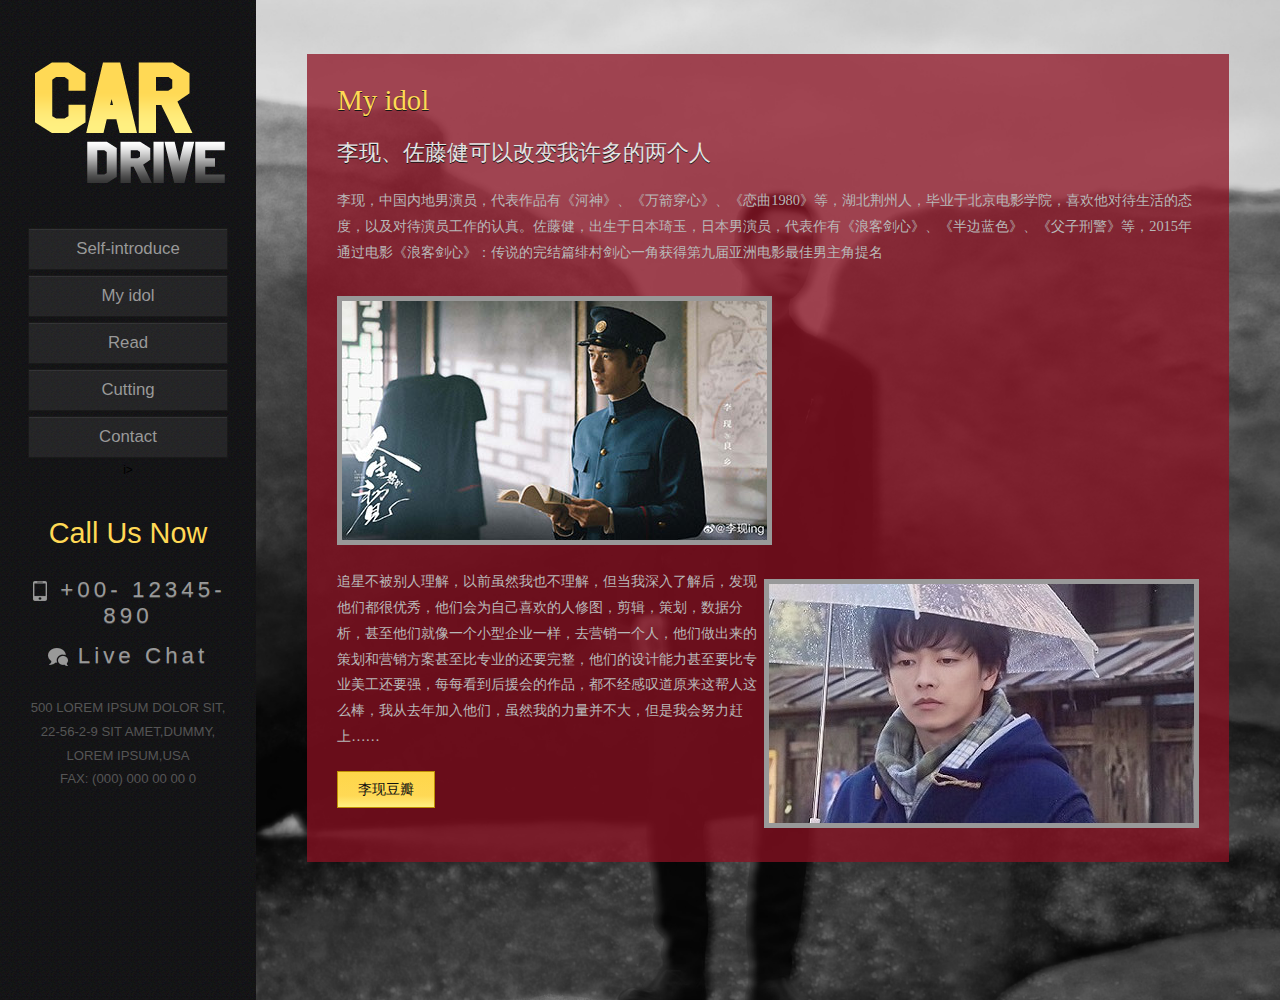
<file: about.html>
<!DOCTYPE HTML>
<html>
<head>
<title>about</title>
<meta http-equiv="Content-Type" content="text/html; charset=utf-8" />
<meta name="viewport" content="width=device-width, initial-scale=1, maximum-scale=1">
<link href="css/style.css" rel="stylesheet" type="text/css" media="all" />
</head>
<body class="bg">
<div class="main">
<div class="left ">
<div class="header">
	<div class="logo">
		<h1><a href="index.html"><img src="images/logo.png" alt=""/></a></h1>
	</div>
	 <ul id="sliding-navigation">
		 <li class="sliding-element"><a href="home.html">Self-introduce</a></li>
		 <li class="sliding-element"><a href="about.html">My idol</a></li>
		 <li class="sliding-element"><a href="更多.html">Read</a></li>
		 <li class="sliding-element"><a href="service.html">Cutting</a></li>
		 <li class="sliding-element"><a href="contact.html">Contact</a></li>i>
    </ul>
	<div class="dail">
		<h4>Call Us Now</h4>
		<p><img src="images/mobile.png"alt=""/>+00- 12345- 890</p>
		<p><img src="images/chat.png" alt=""/>Live Chat</p>
	</div>
	<div class="address">
		<p>500 Lorem Ipsum Dolor Sit,</p>
		<p>22-56-2-9 Sit Amet,dummy,</p>
		<p>Lorem Ipsum,USA</p>
		<p>Fax: (000) 000 00 00 0</p>
	 </div>
</div>
</div>
<div class="right">
<div class="content bgg">
		<div class="about">
			<h2>My idol</h2>
			<div class="about-desc">
				<h4>李现、佐藤健可以改变我许多的两个人</h4>
				<p>李现，中国内地男演员，代表作品有《河神》、《万箭穿心》、《恋曲1980》等，湖北荆州人，毕业于北京电影学院，喜欢他对待生活的态度，以及对待演员工作的认真。佐藤健，出生于日本琦玉，日本男演员，代表作有《浪客剑心》、《半边蓝色》、《父子刑警》等，2015年通过电影《浪客剑心》：传说的完结篇绯村剑心一角获得第九届亚洲电影最佳男主角提名</p>
			<div class="about_img">
				<a href="details.html"><img src="images/lixian5.jpg" alt=""></a>
			</div>
				<div class="about_img1">
				<a href="details.html"><img src="images/佐藤健2.jpg" alt=""></a>
			</div>
				<p class="top">追星不被别人理解，以前虽然我也不理解，但当我深入了解后，发现他们都很优秀，他们会为自己喜欢的人修图，剪辑，策划，数据分析，甚至他们就像一个小型企业一样，去营销一个人，他们做出来的策划和营销方案甚至比专业的还要完整，他们的设计能力甚至要比专业美工还要强，每每看到后援会的作品，都不经感叹道原来这帮人这么棒，我从去年加入他们，虽然我的力量并不大，但是我会努力赶上……</p>
			</div>
			<div class="button">
				<a href="https://www.douban.com/doubanapp/dispatch?fallback=https%3A%2F%2Fwww.douban.com%2Fpersonage%2F27567859&uri=%2Fsubject%2F27567859
">李现豆瓣</a>
			</div>						
		</div>
		<div class="clear"></div>
</div>
</div>
</div>

</body>
</html>
</file>
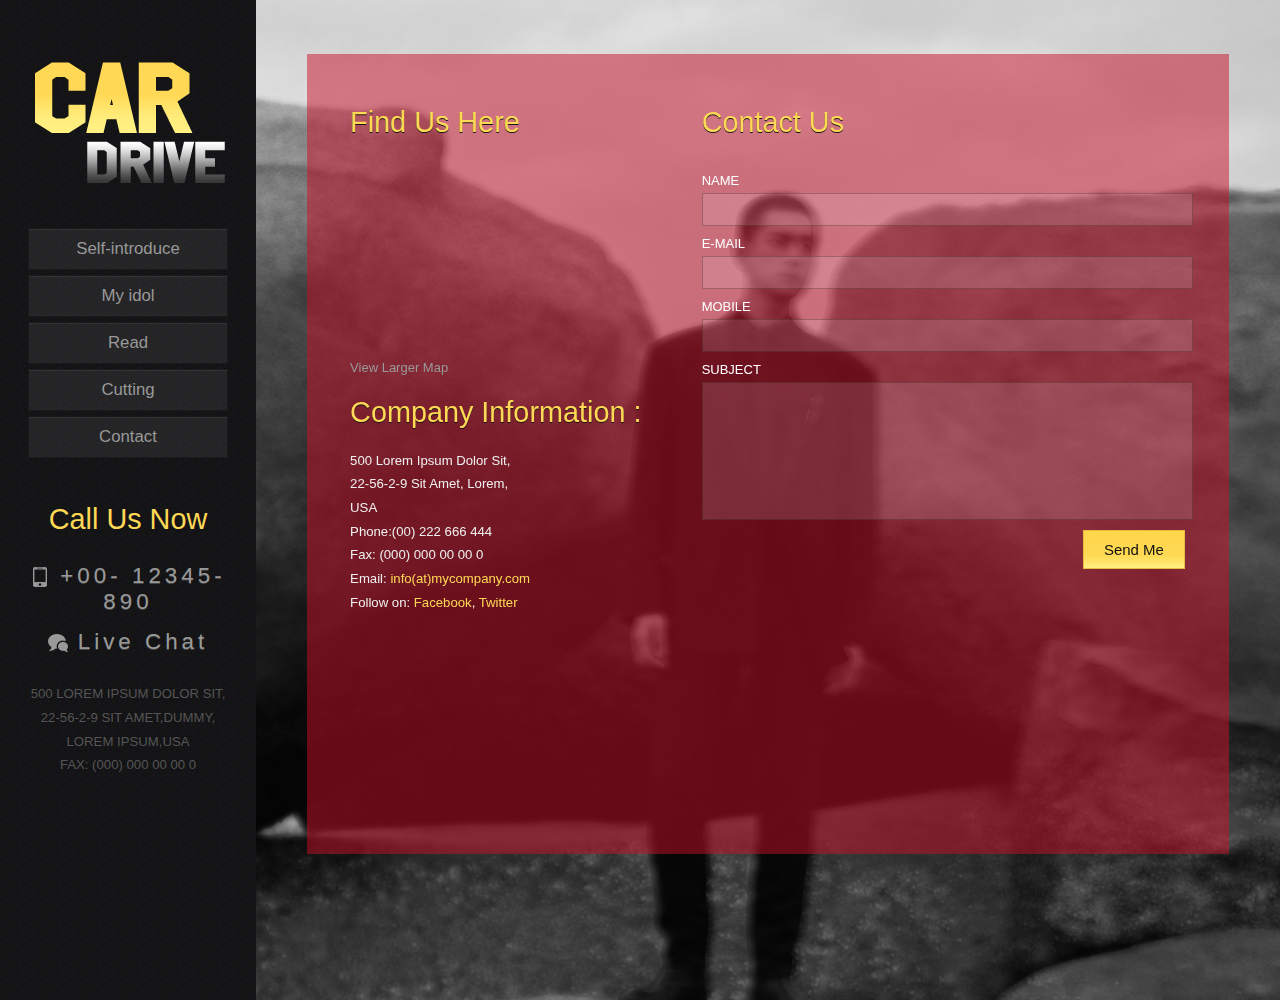
<file: contact.html>
<!DOCTYPE HTML>
<html>
<head>
<title>Contact</title>
<meta http-equiv="Content-Type" content="text/html; charset=utf-8" />
<meta name="viewport" content="width=device-width, initial-scale=1, maximum-scale=1">
<link href="css/style.css" rel="stylesheet" type="text/css" media="all" />
</head>
<body class="bg">
<div class="main">
<div class="left">
<div class="header">
	<div class="logo">
		<h1><a href="index.html"><img src="images/logo.png" alt=""/></a></h1>
	</div>
	 <ul id="sliding-navigation">
		 <li class="sliding-element"><a href="home.html">Self-introduce</a></li>
		 <li class="sliding-element"><a href="about.html">My idol</a></li>
		 <li class="sliding-element"><a href="更多.html">Read</a></li>
		 <li class="sliding-element"><a href="service.html">Cutting</a></li>
		 <li class="sliding-element"><a href="contact.html">Contact</a></li>
    </ul>
	<div class="dail">
		<h4>Call Us Now</h4>
		<p><img src="images/mobile.png" alt=""/>+00- 12345- 890</p>
		<p><img src="images/chat.png" alt=""/>Live Chat</p>
	</div>
	<div class="address">
		<p>500 Lorem Ipsum Dolor Sit,</p>
		<p>22-56-2-9 Sit Amet,dummy,</p>
		<p>Lorem Ipsum,USA</p>
		<p>Fax: (000) 000 00 00 0</p>
	 </div>
</div>
</div>
<div class="right bgg">
<div class="content ">
<div class="section group">				
				<div class="col span_1_of_3">
					<div class="contact_info">
			    	 	<h3>Find Us Here</h3>
			    	 		<div class="map">
					   			<iframe width="100%" height="175" frameborder="0" scrolling="no" marginheight="0" marginwidth="0" src="https://maps.google.co.in/maps?f=q&amp;source=s_q&amp;hl=en&amp;geocode=&amp;q=Lighthouse+Point,+FL,+United+States&amp;aq=4&amp;oq=light&amp;sll=26.275636,-80.087265&amp;sspn=0.04941,0.104628&amp;ie=UTF8&amp;hq=&amp;hnear=Lighthouse+Point,+Broward,+Florida,+United+States&amp;t=m&amp;z=14&amp;ll=26.275636,-80.087265&amp;output=embed"></iframe><br><small><a href="https://maps.google.co.in/maps?f=q&amp;source=embed&amp;hl=en&amp;geocode=&amp;q=Lighthouse+Point,+FL,+United+States&amp;aq=4&amp;oq=light&amp;sll=26.275636,-80.087265&amp;sspn=0.04941,0.104628&amp;ie=UTF8&amp;hq=&amp;hnear=Lighthouse+Point,+Broward,+Florida,+United+States&amp;t=m&amp;z=14&amp;ll=26.275636,-80.087265" style="color: #999;;text-align:left;font-size:13px;border: none;margin-top: 10px;">View Larger Map</a></small>
					   		</div>
      				</div>
      			<div class="company_address">
				     	<h3>Company Information :</h3>
						<p>500 Lorem Ipsum Dolor Sit,</p>
						<p>22-56-2-9 Sit Amet, Lorem,</p>
						<p>USA</p>
				   		<p>Phone:(00) 222 666 444</p>
				   		<p>Fax: (000) 000 00 00 0</p>
				 	 	<p>Email: <span>info(at)mycompany.com</span></p>
				   		<p>Follow on: <span>Facebook</span>, <span>Twitter</span></p>
				   </div>
				</div>				
				<div class="col span_2_of_3">
				  <div class="contact-form">
				  	<h3>Contact Us</h3>
					      <form method="post" action="contact-post.html">
					    	<div>
						    	<span><label>NAME</label></span>
						    	<span><input name="userName" type="text" class="textbox"></span>
						    </div>
						    <div>
						    	<span><label>E-MAIL</label></span>
						    	<span><input name="userEmail" type="text" class="textbox"></span>
						    </div>
						    <div>
						     	<span><label>MOBILE</label></span>
						    	<span><input name="userPhone" type="text" class="textbox"></span>
						    </div>
						    <div>
						    	<span><label>SUBJECT</label></span>
						    	<span><textarea name="userMsg"> </textarea></span>
						    </div>
						   <div>
						   		<span><input type="submit" value="Send me"></span>
						  </div>
					    </form>
				    </div>
  				</div>				
</div>
</div>
</div>
</div>

</body>
</html>
</file>
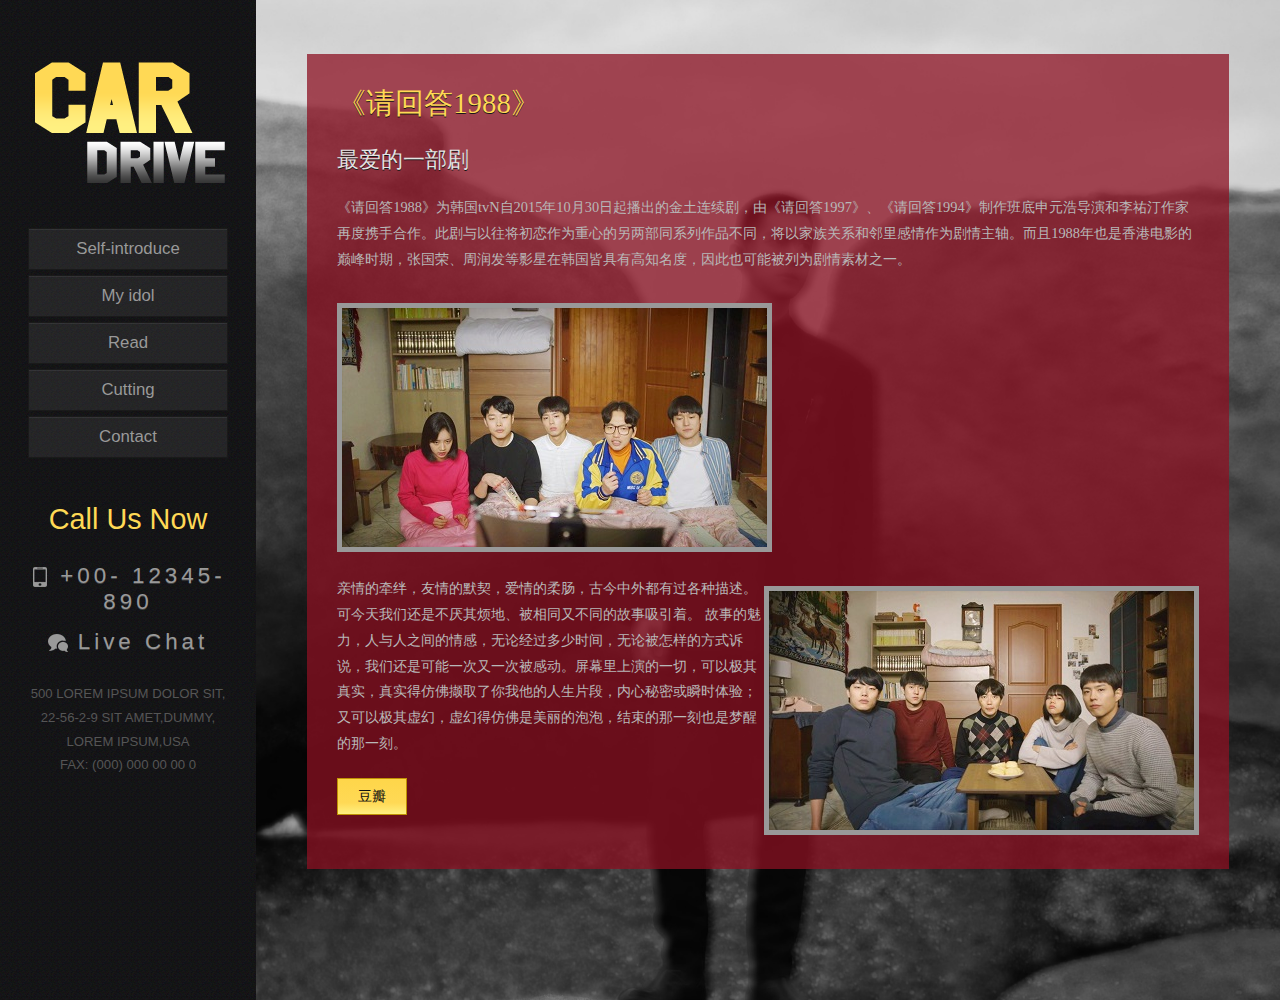
<file: details.html>
<!DOCTYPE HTML>
<html>
<head>
<title>Details</title>
<meta http-equiv="Content-Type" content="text/html; charset=utf-8" />
<meta name="viewport" content="width=device-width, initial-scale=1, maximum-scale=1">
<link href="css/style.css" rel="stylesheet" type="text/css" media="all" />
</head>
<body class="bg">
<div class="main">
<div class="left">
<div class="header">
	<div class="logo">
		<h1><a href="index.html"><img src="images/logo.png" alt=""/></a></h1>
	</div>
	 <ul id="sliding-navigation">
		 <li class="sliding-element"><a href="home.html">Self-introduce</a></li>
		 <li class="sliding-element"><a href="about.html">My idol</a></li>
		 <li class="sliding-element"><a href="更多.html">Read</a></li>
		 <li class="sliding-element"><a href="service.html">Cutting</a></li>
		 <li class="sliding-element"><a href="contact.html">Contact</a></li>
    </ul>
	<div class="dail">
		<h4>Call Us Now</h4>
		<p><img src="images/mobile.png" alt=""/>+00- 12345- 890</p>
		<p><img src="images/chat.png" alt=""/>Live Chat</p>
	</div>
	<div class="address">
		<p>500 Lorem Ipsum Dolor Sit,</p>
		<p>22-56-2-9 Sit Amet,dummy,</p>
		<p>Lorem Ipsum,USA</p>
		<p>Fax: (000) 000 00 00 0</p>
	 </div>
</div>
</div>
<div class="right">
<div class="content bgg">
		<div class="about ">
			<h2>《请回答1988》</h2>
			<div class="about-desc">
				<h4>最爱的一部剧</h4>
				<p>《请回答1988》为韩国tvN自2015年10月30日起播出的金土连续剧，由《请回答1997》、《请回答1994》制作班底申元浩导演和李祐汀作家再度携手合作。此剧与以往将初恋作为重心的另两部同系列作品不同，将以家族关系和邻里感情作为剧情主轴。而且1988年也是香港电影的巅峰时期，张国荣、周润发等影星在韩国皆具有高知名度，因此也可能被列为剧情素材之一。</p>
			<div class="about_img">
				<a href="details.html"><img src="images/1988.jpg" alt=""/></a>
			</div>
                <div class="about_img1">
                    <a href="details.html"><img src="images/19882.jpg" alt=""/></a>
                </div>
				<p class="top">亲情的牵绊，友情的默契，爱情的柔肠，古今中外都有过各种描述。 可今天我们还是不厌其烦地、被相同又不同的故事吸引着。 故事的魅力，人与人之间的情感，无论经过多少时间，无论被怎样的方式诉说，我们还是可能一次又一次被感动。屏幕里上演的一切，可以极其真实，真实得仿佛撷取了你我他的人生片段，内心秘密或瞬时体验；又可以极其虚幻，虚幻得仿佛是美丽的泡泡，结束的那一刻也是梦醒的那一刻。</p>
			</div>
			<div class="button">
				<a href="https://www.douban.com/doubanapp/dispatch/movie/26302614">豆瓣</a>
			</div>						
		</div>
		<div class="clear"></div>
</div>
</div>
</div>

</body>
</html>
</file>
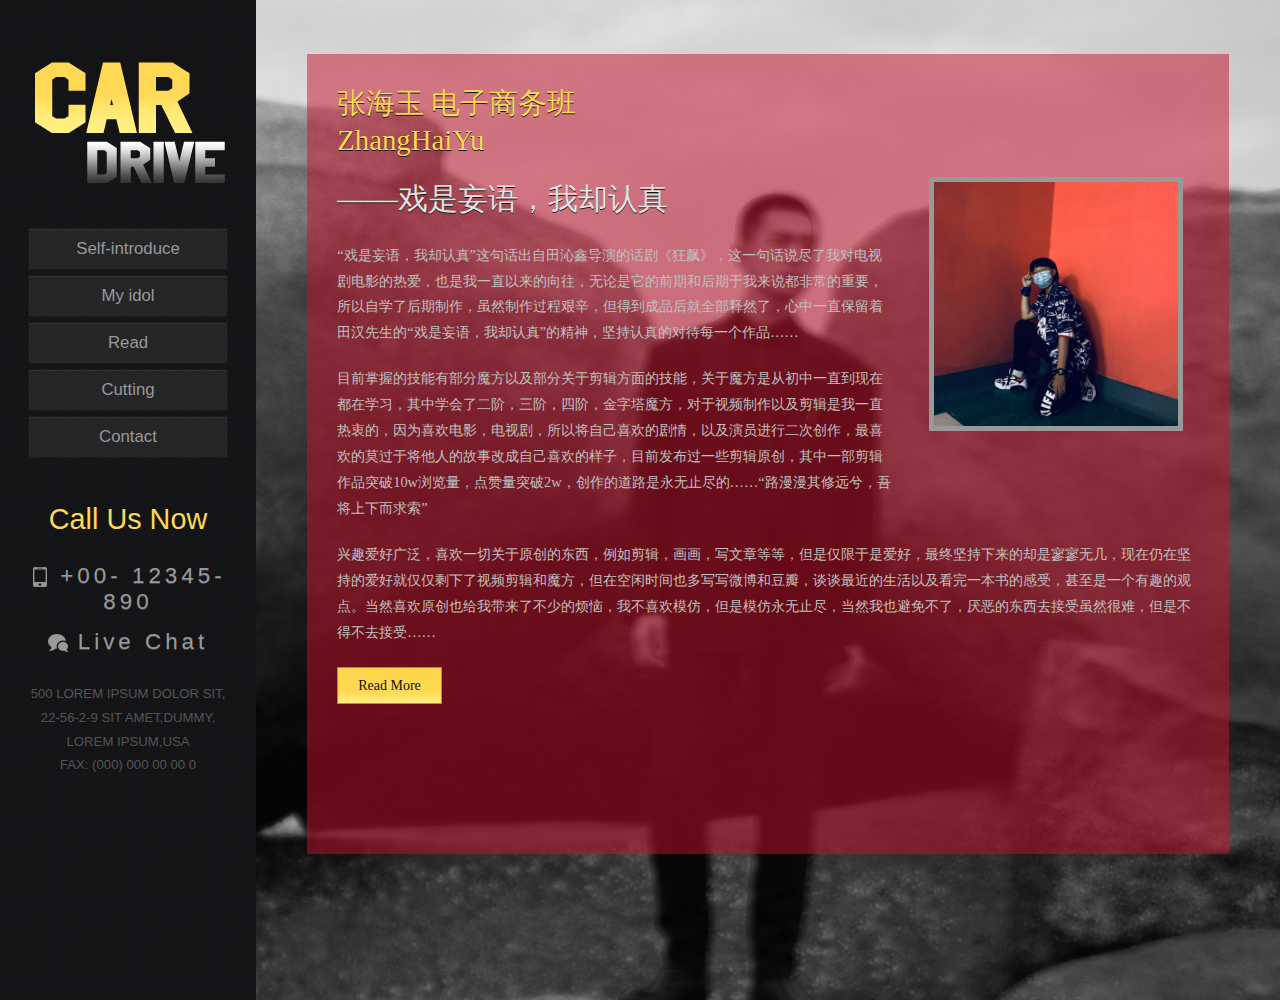
<file: home.html>
<!DOCTYPE HTML>
<html>
<head>
<title>Home</title>
<meta http-equiv="Content-Type" content="text/html; charset=utf-8" />
<meta name="viewport" content="width=device-width, initial-scale=1, maximum-scale=1">
<link href="css/style.css" rel="stylesheet" type="text/css" media="all" />
</head>
<body class="bg">
<div class="main">
<div class="left">
<div class="header">
	<div class="logo">
		<h1><a href="index.html"><img src="images/logo.png" alt=""></a></h1>
	</div>
	 <ul id="sliding-navigation">
		 <li class="sliding-element"><a href="home.html">Self-introduce</a></li>
		 <li class="sliding-element"><a href="about.html">My idol</a></li>
		 <li class="sliding-element"><a href="更多.html">Read</a></li>
		 <li class="sliding-element"><a href="service.html">Cutting</a></li>
		 <li class="sliding-element"><a href="contact.html">Contact</a></li>
    </ul>
	<div class="dail">
		<h4>Call Us Now</h4>
		<p><img src="images/mobile.png" alt=""/>+00- 12345- 890</p>
		<p><img src="images/chat.png" alt=""/>Live Chat</p>
	</div>
	<div class="address">
		<p>500 Lorem Ipsum Dolor Sit,</p>
		<p>22-56-2-9 Sit Amet,dummy,</p>
		<p>Lorem Ipsum,USA</p>
		<p>Fax: (000) 000 00 00 0</p>
	 </div>
</div>
</div>
<div class="right bgg">
<div class="content ">
	<div class="h_grid ">
			<h2>张海玉  电子商务班<br>ZhangHaiYu</h2>
			<div class="h_grid1">
			<div class="h_desc">
				     <h4>——戏是妄语，我却认真</h4>
				<p>“戏是妄语，我却认真”这句话出自田沁鑫导演的话剧《狂飙》，这一句话说尽了我对电视剧电影的热爱，也是我一直以来的向往，无论是它的前期和后期于我来说都非常的重要，所以自学了后期制作，虽然制作过程艰辛，但得到成品后就全部释然了，心中一直保留着田汉先生的“戏是妄语，我却认真”的精神，坚持认真的对待每一个作品……</p>
				<p class="top">目前掌握的技能有部分魔方以及部分关于剪辑方面的技能，关于魔方是从初中一直到现在都在学习，其中学会了二阶，三阶，四阶，金字塔魔方，对于视频制作以及剪辑是我一直热衷的，因为喜欢电影，电视剧，所以将自己喜欢的剧情，以及演员进行二次创作，最喜欢的莫过于将他人的故事改成自己喜欢的样子，目前发布过一些剪辑原创，其中一部剪辑作品突破10w浏览量，点赞量突破2w，创作的道路是永无止尽的……“路漫漫其修远兮，吾将上下而求索”</p>
			</div>
			<div class="h_img">
				<a href="details.html"><img src="images/haiyu.jpg" alt=""/></a>
			</div>
		<div class="clear "></div>
		</div>
		<p class="top">兴趣爱好广泛，喜欢一切关于原创的东西，例如剪辑，画画，写文章等等，但是仅限于是爱好，最终坚持下来的却是寥寥无几，现在仍在坚持的爱好就仅仅剩下了视频剪辑和魔方，但在空闲时间也多写写微博和豆瓣，谈谈最近的生活以及看完一本书的感受，甚至是一个有趣的观点。当然喜欢原创也给我带来了不少的烦恼，我不喜欢模仿，但是模仿永无止尽，当然我也避免不了，厌恶的东西去接受虽然很难，但是不得不去接受……</p>
		<div class="button ">
			<a href="details.html">Read more</a>
		</div>		
	</div>
</div>
</div>
</div>

</body>
</html>
</file>
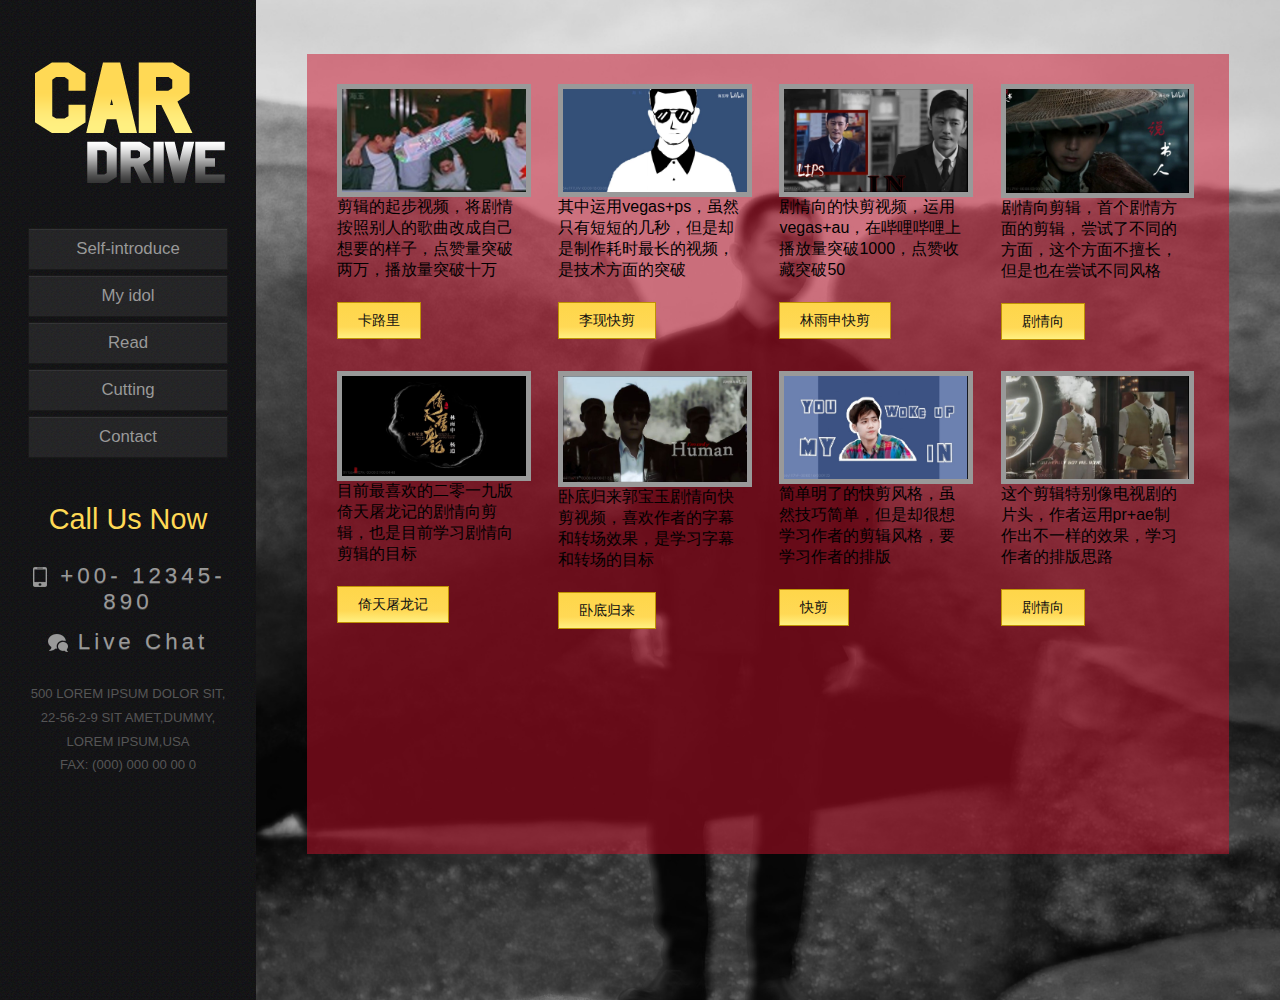
<file: service.html>
<!DOCTYPE HTML>
<html>
<head>
<title>Services</title>
<meta http-equiv="Content-Type" content="text/html; charset=utf-8" />
<meta name="viewport" content="width=device-width, initial-scale=1, maximum-scale=1">
<link href="css/style.css" rel="stylesheet" type="text/css" media="all" />
</head>
<body class="bg">
<div class="main">
<div class="left">
<div class="header">
	<div class="logo">
		<h1><a href="index.html"><img src="images/logo.png" alt=""/></a></h1>
	</div>
	 <ul id="sliding-navigation">
		 <li class="sliding-element"><a href="home.html">Self-introduce</a></li>
		 <li class="sliding-element"><a href="about.html">My idol</a></li>
		 <li class="sliding-element"><a href="更多.html">Read</a></li>
		 <li class="sliding-element"><a href="service.html">Cutting</a></li>
		 <li class="sliding-element"><a href="contact.html">Contact</a></li>
    </ul>
	<div class="dail">
		<h4>Call Us Now</h4>
		<p><img src="images/mobile.png" alt=""/>+00- 12345- 890</p>
		<p><img src="images/chat.png" alt=""/>Live Chat</p>
	</div>
	<div class="address">
		<p>500 Lorem Ipsum Dolor Sit,</p>
		<p>22-56-2-9 Sit Amet,dummy,</p>
		<p>Lorem Ipsum,USA</p>
		<p>Fax: (000) 000 00 00 0</p>
	 </div>
</div>
</div>
<div class="right bgg">
<div class="content ">

<div class="boxes">
		<div class="services">
		     <section>
				<ul class="lb-album">
					<li>
						<a href="#image-1">
							<img src="images/1.jpg" alt=""/>
							<span> </span>
						</a>
						<div class="lb-overlay" id="image-1">
							<img src="images/1.jpg" alt="">
							<a href="#page" class="lb-close"> </a>
						</div>
						<p>剪辑的起步视频，将剧情按照别人的歌曲改成自己想要的样子，点赞量突破两万，播放量突破十万</p>
			<div class="button">
				<a href="https://v.douyin.com/JqPqvox/">卡路里</a>
			</div>	
					</li>
					<li>
						<a href="#image-2">
							<img src="images/2.jpg" alt=""/>
							<span> </span>
						</a>
						<div class="lb-overlay" id="image-2">
								<img src="images/2.jpg" alt="">
							<a href="#page" class="lb-close"> </a>
						</div>
						<p>其中运用vegas+ps，虽然只有短短的几秒，但是却是制作耗时最长的视频，是技术方面的突破</p>
				<div class="button">
				<a href="https://b23.tv/1ZQpAW">李现快剪</a>
			</div>	
					</li>
					<li>
						<a href="#image-3">
							<img src="images/3.jpg" alt=""/>
							<span> </span>
						</a>
						<div class="lb-overlay" id="image-3">
							<img src="images/3.jpg" alt="image03">
							<a href="#page" class="lb-close"> </a>
						</div>
						<p>剧情向的快剪视频，运用vegas+au，在哔哩哔哩上播放量突破1000，点赞收藏突破50</p>
			<div class="button">
				<a href="https://b23.tv/rJc7bO">林雨申快剪</a>
			</div>	
					</li>
					<li>
						<a href="#image-4">
							<img src="images/4.jpg" alt=""/>
							<span> </span>
						</a>
						<div class="lb-overlay" id="image-4">
							<img src="images/4.jpg" alt="image04">
							<a href="#page" class="lb-close"> </a>
						</div>
						<p>剧情向剪辑，首个剧情方面的剪辑，尝试了不同的方面，这个方面不擅长，但是也在尝试不同风格</p>
			<div class="button">
				<a href="  https://b23.tv/FkcKLW">剧情向</a>
			</div>	
					</li>
				</ul>
				</section>
				</div>
				<div class="services">
						<section>
				<ul class="lb-album">
					<li>
						<a href="#image-5">
							<img src="images/5.jpg" alt=""/>
							<span> </span>
						</a>
						<div class="lb-overlay" id="image-5">
							<img src="images/5.jpg" alt="image05">
							<a href="#page" class="lb-close"> </a>
						</div>
						<p>目前最喜欢的二零一九版倚天屠龙记的剧情向剪辑，也是目前学习剧情向剪辑的目标</p>
							<div class="button">
				<a href="https://b23.tv/7ScrWK">倚天屠龙记</a>
			</div>	
					</li>
					<li>
						<a href="#image-6">
							<img src="images/6.jpg" alt=""/>
							<span> </span>
						</a>
						<div class="lb-overlay" id="image-6">
							<img src="images/6.jpg" alt="image06">
							<a href="#page" class="lb-close"> </a>
						</div>
						<p>卧底归来郭宝玉剧情向快剪视频，喜欢作者的字幕和转场效果，是学习字幕和转场的目标</p>
						<div class="button">
				<a href="https://b23.tv/a3vkLI">卧底归来</a>
			</div>	
					</li>
					<li>
						<a href="#image-7">
							<img src="images/7.jpg" alt=""/>
							<span> </span>
						</a>
						<div class="lb-overlay" id="image-7">
							<img src="images/7.jpg" alt="image07">
							<a href="#page" class="lb-close"> </a>
						</div>
						<p>简单明了的快剪风格，虽然技巧简单，但是却很想学习作者的剪辑风格，要学习作者的排版</p>
						<div class="button">
				<a href="https://b23.tv/mOcVnA">快剪</a>
			</div>	
					</li>
					<li>
						<a href="#image-8">
							<img src="images/8.jpg" alt=""/>
							<span> </span>
						</a>
						<div class="lb-overlay" id="image-8">
							<img src="images/8.jpg" alt="image08">
							<a href="#page" class="lb-close"> </a>
						</div>
						<p>这个剪辑特别像电视剧的片头，作者运用pr+ae制作出不一样的效果，学习作者的排版思路</p>
							<div class="button">
				<a href="https://b23.tv/aBpz7Z">剧情向</a>
			</div>	
					</li>	
					<div class="clear"></div>
				</ul>
			</section>
    </div>
  </div>
</div>
</div>
</div>

</body>
</html>
</file>
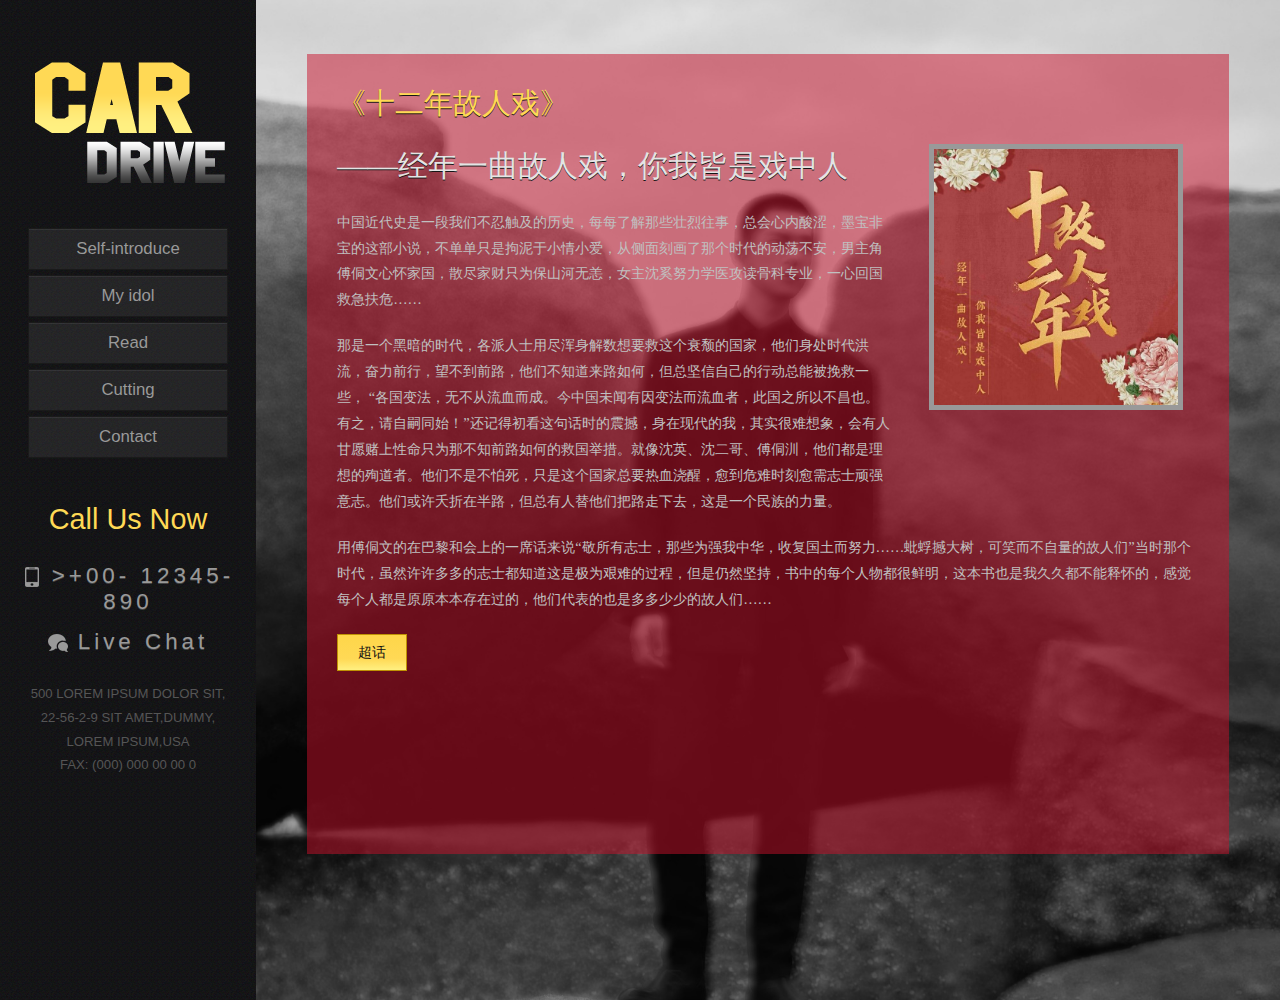
<file: 更多.html>
<!DOCTYPE HTML>
<html>
<head>
    <title>更多</title>
    <meta http-equiv="Content-Type" content="text/html; charset=utf-8" />
    <meta name="viewport" content="width=device-width, initial-scale=1, maximum-scale=1">
    <link href="css/style.css" rel="stylesheet" type="text/css" media="all" />
    <link href="css/更多.css" rel="stylesheet" type="text/css" media="all" />
</head>
<body class="bg">
<div class="main">
    <div class="left">
        <div class="header">
            <div class="logo">
                <h1><a href="index.html"><img src="images/logo.png" alt=""></a></h1>
            </div>
            <ul id="sliding-navigation">
                <li class="sliding-element"><a href="home.html">Self-introduce</a></li>
                <li class="sliding-element"><a href="about.html">My idol</a></li>
                <li class="sliding-element"><a href="更多.html">Read</a></li>
                <li class="sliding-element"><a href="service.html">Cutting</a></li>
                <li class="sliding-element"><a href="contact.html">Contact</a></li>
            </ul>
            <div class="dail">
                <h4>Call Us Now</h4>
                <p><img src="images/mobile.png" alt=""/>>+00- 12345- 890</p>
                <p><img src="images/chat.png" alt=""/>Live Chat</p>
            </div>
            <div class="address">
                <p>500 Lorem Ipsum Dolor Sit,</p>
                <p>22-56-2-9 Sit Amet,dummy,</p>
                <p>Lorem Ipsum,USA</p>
                <p>Fax: (000) 000 00 00 0</p>
            </div>
        </div>
    </div>
    <div class="right bgg">
        <div class="content ">
            <div class="h_grid">
                <h2>《十二年故人戏》</h2>
                <div class="h_grid1">
                    <div class="h_desc">
                        <h4>——经年一曲故人戏，你我皆是戏中人</h4>
                        <p>中国近代史是一段我们不忍触及的历史，每每了解那些壮烈往事，总会心内酸涩，墨宝非宝的这部小说，不单单只是拘泥于小情小爱，从侧面刻画了那个时代的动荡不安，男主角傅侗文心怀家国，散尽家财只为保山河无恙，女主沈奚努力学医攻读骨科专业，一心回国救急扶危……</p>
                        <p class="top">那是一个黑暗的时代，各派人士用尽浑身解数想要救这个衰颓的国家，他们身处时代洪流，奋力前行，望不到前路，他们不知道来路如何，但总坚信自己的行动总能被挽救一些，
                            “各国变法，无不从流血而成。今中国未闻有因变法而流血者，此国之所以不昌也。有之，请自嗣同始！”还记得初看这句话时的震撼，身在现代的我，其实很难想象，会有人甘愿赌上性命只为那不知前路如何的救国举措。就像沈英、沈二哥、傅侗汌，他们都是理想的殉道者。他们不是不怕死，只是这个国家总要热血浇醒，愈到危难时刻愈需志士顽强意志。他们或许夭折在半路，但总有人替他们把路走下去，这是一个民族的力量。</p>
                    </div>
                    <div class="h_img">
                        <a href="details.html"><img src="images/故人戏.jpg" alt=""/></a>
                    </div>
                    <div class="clear"></div>
                </div>
                <p class="top">用傅侗文的在巴黎和会上的一席话来说“敬所有志士，那些为强我中华，收复国土而努力……蚍蜉撼大树，可笑而不自量的故人们”当时那个时代，虽然许许多多的志士都知道这是极为艰难的过程，但是仍然坚持，书中的每个人物都很鲜明，这本书也是我久久都不能释怀的，感觉每个人都是原原本本存在过的，他们代表的也是多多少少的故人们……</p>
                <div class="button">
                    <a href="https://weibo.com/p/10080880910fed3337853e1136660a893e64ba">超话</a>
                </div>
            </div>
        </div>
    </div>
</div>

</body>
</html>
</file>
<file: css/更多.css>
/*更多*/
.h_grid1{
    margin-top: 20px;
}
.h_desc{
    float:left;
    width: 64.333%;
    margin-right: 4.333%;
}
.h_img{
    float:left;
    width:28.333%;
}
.h_img img{
    padding: 5px;
    background: #999999;
}
.h_grid h2{
    text-shadow: 0 1px 0 #161616;
    font-family: 'Julius Sans One', 华文行楷;
    font-size:1.8em;
    color:#FFD955;
    paddinh_descg-bottom:20px;
}
.h_desc h4{
    line-height:1.5em;
    text-shadow: 0 1px 0 #161616;
    font-family: 'Julius Sans One', 华文行楷;
    font-size: 1.9em;
    color: #E4E4E4;
    padding-bottom: 20px;
}
.h_grid p{
    line-height: 1.8em;
    color: #c0c0c0;
    font-family: 楷书;
    font-size:0.9em;
}
</file>
<file: css/style.css>
/*
Author: W3layout
Author URL: http://w3layouts.com
License: Creative Commons Attribution 3.0 Unported
License URL: http://creativecommons.org/licenses/by/3.0/
*/
/* reset */
html,body,div,span,applet,object,iframe,h1,h2,h3,h4,h5,h6,p,blockquote,pre,a,abbr,acronym,address,big,cite,code,del,dfn,em,img,ins,kbd,q,s,samp,small,strike,strong,sub,sup,tt,var,b,u,i,dl,dt,dd,ol,nav ul,nav li,fieldset,form,label,legend,table,caption,tbody,tfoot,thead,tr,th,td,article,aside,canvas,details,embed,figure,figcaption,footer,header,hgroup,menu,nav,output,ruby,section,summary,time,mark,audio,video{margin:0;padding:0;border:0;font-size:100%;font:inherit;vertical-align:baseline;}
article, aside, details, figcaption, figure,footer, header, hgroup, menu, nav, section {display: block;}
ol,ul{list-style:none;margin:0;padding:0;}
blockquote,q{quotes:none;}
blockquote:before,blockquote:after,q:before,q:after{content:'';content:none;}
table{border-collapse:collapse;border-spacing:0;}
/* start editing from here */
a{text-decoration:none;}
.txt-rt{text-align:right;}/* text align right */
.txt-lt{text-align:left;}/* text align left */
.txt-center{text-align:center;}/* text align center */
.float-rt{float:right;}/* float right */
.float-lt{float:left;}/* float left */
.clear{clear:both;}/* clear float */
.pos-relative{position:relative;}/* Position Relative */
.pos-absolute{position:absolute;}/* Position Absolute */
.vertical-base{	vertical-align:baseline;}/* vertical align baseline */
.vertical-top{	vertical-align:top;}/* vertical align top */
.underline{	padding-bottom:5px;	border-bottom: 1px solid #eee; margin:0 0 20px 0;}/* Add 5px bottom padding and a underline */
nav.vertical ul li{	display:block;}/* vertical menu */
nav.horizontal ul li{	display: inline-block;}/* horizontal menu */
img{max-width:100%;}
/*end reset*/
body {
	font-family: Arial, Geneva,Helvetica, sans-serif;
	font-size: 100%;
	overflow: hidden;
	background: url('../images/lixian1.jpg');
	background-size:100% 100%;
	-webkit-background-size: cover;
	-moz-background-size: cover;
	-o-background-size: cover;
	background-size: cover;
}
.wrapper {
    position: absolute;
    width: 500%;
    height: 100%;
    z-index: 0;
}
/* Video Pages */
.screen {
    position: relative;
    height: 100%;
    width: 20%; /*  NOTE: numVideos/100%  */
    float: left;
    overflow: hidden;
}
.big-image {
    min-width: 100%;
    min-height: 100%;
    height: auto;
    width: auto;
}
.video-title {
    position: absolute;
    top: 5%;
    right: 5%;
    opacity: .5;
    margin: 40px 0 0 0;
    padding: 0;
    line-height: .65;
    font-size: 4em;
    text-transform: uppercase;
}
/* Nav */
nav {
    position: absolute;
    right: 5%;
    top: 45%;
    padding: 20px;
    background: #9E9E9E;
    opacity: .4;
    cursor: pointer;
    z-index: 1000;
}
nav:hover {
    opacity: .6;
}
.next-icon {
    display: block;
    border-top: solid 2px #fff;
    border-right: solid 2px #fff;
    width: 20px;
    height: 20px;
    position: relative;
    left: -5px;
    -webkit-transform: rotate(45deg);
    -moz-transform: rotate(45deg);
    -ms-transform: rotate(45deg);
    -o-transform: rotate(45deg);
    transform: rotate(45deg);
    color: #fff;
    text-decoration: none;
}
/* Codrops Header Style */
.codrops-top {
    line-height: 24px;
    font-size: 11px;
    background: #fff;
    background: rgba(255, 255, 255, 0.5);
    text-transform: uppercase;
    z-index: 9999;
    position: absolute;
    width: 100%;
    top: 0;
    left: 0;
    font-family: Cambria, Georgia, serif;
}
.codrops-top a {
    padding: 0px 10px;
    letter-spacing: 1px;
    color: #333;
    display: inline-block;
    text-decoration: none;
}
.codrops-top a:hover {
    background: rgba(255,255,255,0.4);
}
.codrops-top span.right{
    float: right;
}
.codrops-top span.right a{
    float: left;
    display: block;
}
/* End Codrops Header Style */
.main{
	position: inherit;
	width:100%;
	margin: 0 auto;
}
.left{
	display: inline-block;
	background: url('../images/bg.png');
	position: relative;
	width: 20%;
	bottom:0;
	min-height: 1000px;
	height: 100%;
}
.right{
	position: absolute;
	width: 72%;
	left: 24%;
	top:6%;
	background: rgba(18, 18, 18, 0.49);
	min-height: 800px;
}
.header{
	text-align:center;
	padding:2%;
}
.logo {
	margin-top: 20%;
}
/*nav*/
ul#sliding-navigation
{
	list-style: none;
	font-size: .75em;
	margin: 30px 0 40px;
}
ul#sliding-navigation li.sliding-element a{
	font-family: 'Julius Sans One', sans-serif;
	font-size: 1.4em;
	display:inline-block;
	width: 150px;
	padding: 10px 24px;
	margin: 0;
	margin-bottom: 5px;
}
ul#sliding-navigation li.sliding-element a
{
	color: #999;
	background:url('../images/btn.png');
	border: 1px solid #1a1a1a;
	text-decoration: none;
}
ul#sliding-navigation li.sliding-element a:hover {
	 color: #FFD955; 
}
/*dial*/
.dail h4{
	text-shadow: 0 1px 0 #161616;
	font-family: 'Julius Sans One', sans-serif;
 	font-size:1.8em;
 	color:#FFD955;
 	padding-bottom:20px;
}
.dail p{
 	font-size:1.4em;
 	color:#999;
 	padding:7px 0;
 	letter-spacing:4px;
 	cursor:pointer;
 	text-shadow: 0 1px 0 #444444;
}
.dail p img{
 	vertical-align:middle;
 	padding-right:10px;
}
/*address*/
.address {
  	margin-top: 20px;
}
.address p{
 	text-transform:uppercase;
	font-size: 0.824em;
	line-height: 1.8em;
	color: #555555;
}
/*home*/
.h_grid1{
	margin-top: 20px;
}
.h_desc{
    float:left;
	width: 64.333%;
	margin-right: 4.333%;
}
.h_img{
	float:left;
	width:28.333%;
}
.h_img img{
	padding: 5px;
	background: #999999;
}
.h_grid h2{
	text-shadow: 0 1px 0 #161616;
	font-family: 'Julius Sans One', 华文行楷;
 	font-size:1.8em;
 	color:#FFD955;
 	paddinh_descg-bottom:20px;
}
.h_desc h4{
	line-height:1.5em;
	text-shadow: 0 1px 0 #161616;
	font-family: 'Julius Sans One', 华文行楷;
	font-size: 1.9em;
	color: #E4E4E4;
	padding-bottom: 20px;
}
.h_grid p{
	line-height: 1.8em;
	color: #c0c0c0;
	font-family: 楷书;
	font-size:0.9em;
}
/*about*/
body.bg{
	background: url('../images/main-bg.jpg');
	background-size:100% 100%;
	-webkit-background-size: cover;
	-moz-background-size: cover;
	-o-background-size: cover;
	background-size: cover;
}
.content{
	padding: 30px;
}
.about h2 {
	text-shadow: 0 1px 0 #161616;
	font-family: 'Julius Sans One', 华文行楷;
	font-size: 1.8em;
	color: #FFD955;
	padding-bottom: 20px;
}
.about-desc h4{
	text-shadow: 0 1px 0 #161616;
	font-family: 'Julius Sans One', 华文行楷;
	font-size: 1.4em;
	color: #E4E4E4;
	padding-bottom: 20px;
}
.about-desc p{
	line-height: 1.8em;
	font-family: 楷书;
	color: #B8B8B8;
	font-size:0.9em;
}
.button{
	margin-top: 30px;
    font-family: 华文行楷;
}
.top{
	font-family: 华文行楷;
	margin-top: 20px;
}
.button a{
	font-family: 'Julius Sans One', 华文行楷;
	border:1px solid #BF9204;
	color: #101010;
	padding: 10px 20px;
	font-weight: 300;
	font-size: 14px;
	text-transform: capitalize;
	letter-spacing: 0px;
	background: rgb(254,214,74);
	background: -moz-linear-gradient(top,  rgba(254,214,74,1) 1%, rgba(255,217,85,1) 68%, rgba(255,240,129,1) 100%);
	background: -webkit-gradient(linear, left top, left bottom, color-stop(1%,rgba(254,214,74,1)), color-stop(68%,rgba(255,217,85,1)), color-stop(100%,rgba(255,240,129,1)));
	background: -webkit-linear-gradient(top,  rgba(254,214,74,1) 1%,rgba(255,217,85,1) 68%,rgba(255,240,129,1) 100%);
	background: -o-linear-gradient(top,  rgba(254,214,74,1) 1%,rgba(255,217,85,1) 68%,rgba(255,240,129,1) 100%);
	background: -ms-linear-gradient(top,  rgba(254,214,74,1) 1%,rgba(255,217,85,1) 68%,rgba(255,240,129,1) 100%);
	background: linear-gradient(to bottom,  rgba(254,214,74,1) 1%,rgba(255,217,85,1) 68%,rgba(255,240,129,1) 100%);
	filter: progid:DXImageTransform.Microsoft.gradient( startColorstr='#fed64a', endColorstr='#fff081',GradientType=0 );
}

.button a:hover{
	background:#FFDC61;
}
.about_img{
	display:inline-block;
	margin-top: 30px;
}
.about_img img {
	padding: 5px;
	background: #999999;
}
.about_img1{
	float:right;
	display:inline-block;
	margin-top: 30px;
}
.about_img1 img {
	padding: 5px;
	background: #999999;
}
}
.boxes li p{
	margin-top:10px;
	line-height: 1.8em;
	color: #B8B8B8;
	font-size: 0.824em;
}
.lb-album .btn1{
	margin-top: 10px;
}
.boxes li.btn1{
	padding: 0 10px 10px;
}
.lb-album{
	margin: 0 auto;
	font-family:Arial, Helvetica, sans-serif;
}
.lb-album li{
	float: left;
	width: 21.333%;
	margin-left:4.333%;
	position: relative;
	margin-bottom: 40px;
}
.lb-album li:first-child{
	margin-left:0;
}
.lb-album li > a,
.lb-album li > a img{
	display: block;
}
.lb-album li > a img{
	padding: 5px;
	background: #999999;
}
.lb-album li > a{
	position: relative;
}
.lb-album li > a span{
	position: absolute;
	bottom:70px;
	left:110px;
	width:36px;
	height:36px;
	opacity: 0;
	-webkit-transition: opacity 0.3s linear;
	-moz-transition: opacity 0.3s linear;
	-o-transition: opacity 0.3s linear;
	-ms-transition: opacity 0.3s linear;
	transition: opacity 0.3s linear;
}
.lb-album li > a img:hover{
	opacity:0.6;
}
.lb-album li > a:hover span{
	opacity:1;
	background:url(../images/zoom.png) no-repeat;
	filter: alpha(opacity=99); /* internet explorer */
    -ms-filter:"progid:DXImageTransform.Microsoft.Alpha(opacity=99)"; /*IE8*/
}
.lb-overlay{
	width: 0px;
	height: 0px;
	position: fixed;
	overflow: hidden;
	left: 0px;
	top: 0px;
	padding: 0px;
	z-index: 99;
	text-align: center;
	background:rgba(24, 23, 23, 0.91);
}
.lb-overlay a.lb-close{
	background: rgba(12, 12, 12, 0.8);
	z-index: 1001;
	position: absolute;
	right:32%;
	top:6%;
	width:27px;
	height:27px;
	background:url('../images/close.png') no-repeat;
	overflow: hidden;
	opacity: 0;
	filter: alpha(opacity=0); /* internet explorer */
    -ms-filter:"progid:DXImageTransform.Microsoft.Alpha(opacity=0)";
	-webkit-transition: opacity 0.3s linear 1.2s;
	-moz-transition: opacity 0.3s linear 1.2s;
	-o-transition: opacity 0.3s linear 1.2s;
	-ms-transition: opacity 0.3s linear 1.2s;
	transition: opacity 0.3s linear 1.2s;
}
.lb-overlay img{
	/* height: 100%; For Opera max-height does not seem to work */
	position: relative;
	-webkit-box-shadow: 1px 1px 4px rgba(0,0,0,0.3);
	-moz-box-shadow: 1px 1px 4px rgba(0,0,0,0.3);
	-o-box-shadow: 0px 2px 7px rgba(0,0,0,0.2);
	box-shadow: 0px 2px 7px rgba(0,0,0,0.2);
}
.lb-overlay:target {
	width: auto;
	height: auto;
	bottom: 0px;
	right: 0px;
	padding: 80px 100px 120px 100px;
}
.lb-overlay:target img {
	-webkit-animation: scaleDown 1.2s ease-in-out;
	-moz-animation: scaleDown 1.2s ease-in-out;
	-o-animation: scaleDown 1.2s ease-in-out;
	-ms-animation: scaleDown 1.2s ease-in-out;
	animation: scaleDown 1.2s ease-in-out;
}
.lb-overlay:target a.lb-close,
.lb-overlay:target > div{
	opacity: 1;
	filter: alpha(opacity=99); /* internet explorer */
    -ms-filter:"progid:DXImageTransform.Microsoft.Alpha(opacity=99)"; /*IE8*/
}
@-webkit-keyframes scaleDown {
  0% { -webkit-transform: scale(10,10); opacity: 0; }
  100% { -webkit-transform: scale(1,1); opacity: 1; }
}
@-moz-keyframes scaleDown {
  0% { -moz-transform: scale(10,10); opacity: 0; }
  100% { -moz-transform: scale(1,1); opacity: 1; }
}
@-o-keyframes scaleDown {
  0% { -o-transform: scale(10,10); opacity: 0; }
  100% { -o-transform: scale(1,1); opacity: 1; }
}
@-ms-keyframes scaleDown {
  0% { -ms-transform: scale(10,10); opacity: 0; }
  100% { -ms-transform: scale(1,1); opacity: 1; }
}
@keyframes scaleDown {
  0% { transform: scale(10,10); opacity: 0; }
  100% { transform: scale(1,1); opacity: 1; }
}
x:-o-prefocus, .lb-overlay img {
    height: 100%;
}
/***Contact*/
form{
	margin-top: 2%;
}
.col{
	display: block;
	float:left;
	margin: 1% 0 1% 1.6%;
}
.col:first-child{
	margin-left:0;
}	
.span_2_of_3 {
	width: 56.1%;
	padding:1.5%; 
}
.span_1_of_3 {
	width: 36.2%;
	padding:1.5%; 
}
.span_1_of_3 h3	{
	text-shadow: 0 1px 0 #161616;
	font-family: 'Julius Sans One', sans-serif;
	font-size: 1.8em;
	color: #FFD955;
	padding-bottom: 20px;
}
.span_2_of_3 h3	{
	text-shadow: 0 1px 0 #161616;
	font-family: 'Julius Sans One', sans-serif;
	font-size: 1.8em;
	color: #FFD955;
	padding-bottom: 20px;
}
.contact-form{
	position:relative;
	padding-bottom:30px;
}
.contact-form div{
	padding:5px 0;
}
.contact-form span label{
	color: #fff;
	display:block;
	font-size:0.8125em;
	padding-bottom:5px;
}
.contact-form input[type="text"],.contact-form textarea{
	font-family: Arial, Geneva,Helvetica, sans-serif;
	color: #ffffff;
	padding: 8px;
	display: block;
	width: 98%;
	background: rgba(255, 255, 255, 0.13);
	border: 1px solid rgba(29, 28, 25, 0.3);
	outline: none;
	-webkit-appearance: none;
	outline: none;
}
.contact-form textarea{
	resize:none;
	height:120px;		
}
.contact-form input[type="text"]:focus,.contact-form textarea:focus{
	-webkit-transition:0.9s;
	-o-transition:0.9s;
	-moz-transition:0.9s;
	transition:0.9s;
	border:2px solid rgba(170, 122, 61, 0.34);
	box-shadow: 0px 0px 4px rgba(170, 122, 61, 0.34);
	-webkit-box-shadow: 0px 0px 4px rgba(170, 122, 61, 0.34);
	-moz-box-shadow: 0px 0px 4px rgba(170, 122, 61, 0.34);
	-o-box-shadow: 0px 0px 4px rgba(170, 122, 61, 0.34);
}
.contact-form input[type="submit"]{
	font-family: 'Julius Sans One', sans-serif;
	outline:none;
	-webkit-appearance:none;
	cursor: pointer;
	position: absolute;
	right: 0;
	border:1px solid #E4BD41;
	color: #101010;
	padding: 10px 20px;
	font-weight: 300;
	font-size: 15px;
	text-transform: capitalize;
	letter-spacing: 0px;
	background: rgb(254,214,74);
	background: -moz-linear-gradient(top, rgba(254,214,74,1) 1%, rgba(255,217,85,1) 68%, rgba(255,240,129,1) 100%);
	background: -webkit-gradient(linear, left top, left bottom, color-stop(1%,rgba(254,214,74,1)), color-stop(68%,rgba(255,217,85,1)), color-stop(100%,rgba(255,240,129,1)));
	background: -webkit-linear-gradient(top, rgba(254,214,74,1) 1%,rgba(255,217,85,1) 68%,rgba(255,240,129,1) 100%);
	background: -o-linear-gradient(top, rgba(254,214,74,1) 1%,rgba(255,217,85,1) 68%,rgba(255,240,129,1) 100%);
	background: -ms-linear-gradient(top, rgba(254,214,74,1) 1%,rgba(255,217,85,1) 68%,rgba(255,240,129,1) 100%);
	background: linear-gradient(to bottom, rgba(254,214,74,1) 1%,rgba(255,217,85,1) 68%,rgba(255,240,129,1) 100%);
	filter: progid:DXImageTransform.Microsoft.gradient( startColorstr='#fed64a', endColorstr='#fff081',GradientType=0 );
}
.contact-form input[type="submit"]:hover{
	background: #FFDC61;
}
.company_address {
	margin-top: 20px;
}
.company_address p{
	font-size: 0.824em;
	line-height: 1.8em;
	color: #eeeeee;
}
.company_address p span{
	cursor:pointer;
		color: #FFD955;
}
.company_address p span:hover{
	text-decoration:none;
	color: #ffffff;
	-webkit-transition:0.9s;
	-o-transition:0.9s;
	-moz-transition:0.9s;
	transition:0.9s;
}
.map{
	margin-top: 20px;
}
/*404*/
.page{
	padding:10% 0;
	text-align:center;
}
.page h2{
	text-shadow: 0 1px 0 #161616;
	font-size: 12em;
	color: #FFD955;
}
/***** Media Quries *****/
@media only screen and (max-width: 1280px) {
	.wrap{
		width:95%;
	}
}
@media only screen and (max-width: 1024px) {
	.wrap{
		width:95%;
	}
	.left{
		width:30%;
	}
	.right {
		width: 66%;
		left: 32%;
	}
}
/*  GO FULL WIDTH AT LESS THAN 800 PIXELS */

@media only screen and (max-width: 800px) {
	.wrap{
		width:95%;
	}
	.left{
		width:35%;
	}
	.right {
		width: 66%;
		left: 32%;
		right: 4%;
	}
	.lb-album li {
		float: none;
		width: 100%;
		margin-left:0%;
		position: relative;
		margin-bottom: 20px;
	}
	.span_1_of_3 {
		width: 100%;
		padding: 0%;
	}
	.col {
		display: block;
		float: none;
		margin: 0%;
	}
}
/*  GO FULL WIDTH AT LESS THAN 640 PIXELS */

@media only screen and (max-width: 640px){
	.wrap{
		width:95%;
	}
}
/*  GO FULL WIDTH AT LESS THAN 480 PIXELS */

@media only screen and (max-width: 480px) {
	.wrap{
		width:95%;
	}
	ul#sliding-navigation li.sliding-element a {
		width: 80px;
	}
}

.bgg{
	background: rgba(200, 16, 41, 0.5);
}
</file>
